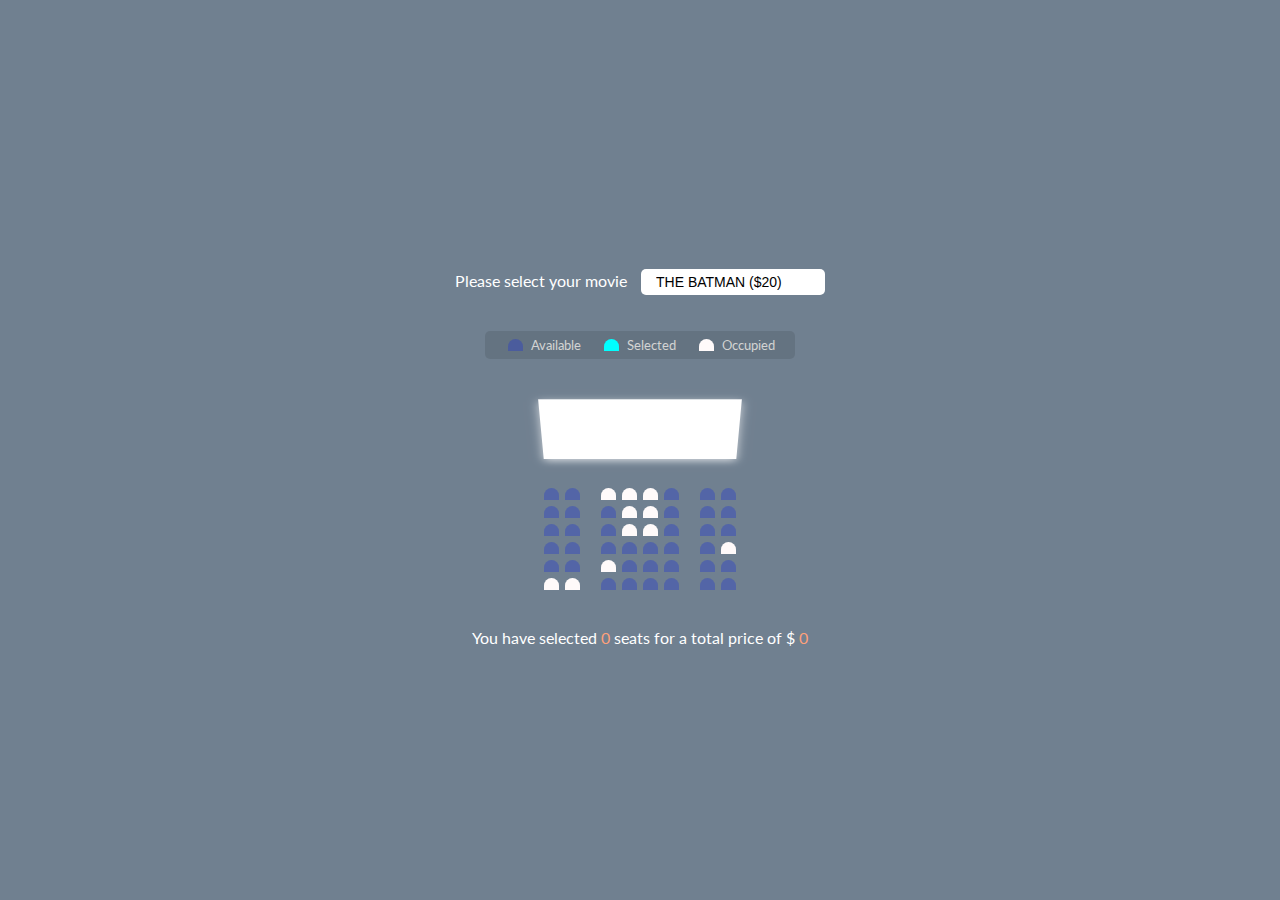
<file: Cenima App/index.html>
<!DOCTYPE html>
<html lang="en">
<head>
    <meta charset="UTF-8">
    <meta http-equiv="X-UA-Compatible" content="IE=edge">
    <meta name="viewport" content="width=device-width, initial-scale=1.0">
    <link rel="stylesheet" href="style.css">
    <title>Seat Selection</title>
</head>
<body>
    <div class="movie-container">
        <label for ="movie">Please select your movie</label>
        <!-- This is the dropdown to select movies-->
        <select id="movie">
            <option value="20">THE BATMAN ($20)</option>
            <option value="16">Top Gun: Maverick ($16)</option>
            <option value="12">Loki ($12)</option>
            <option value="10">Army of the dead ($10)</option>
            <option value="15">Extraction ($15)</option>
        </select>
    </div>
    <ul class="legend">
        <li>
            <div class="seat"></div>
            <small>Available</small>
        </li>
        <li>
            <div class="selected seat"></div>
            <small>Selected</small>
        </li>
        <li>
            <div class="seat occupied"></div>
            <small>Occupied</small>
        </li>
    </ul>
    <div class="container">
        <div class="screen"></div>
        <div class="row">
            <div class="seat"></div>
            <div class="seat"></div>
            <div class="seat occupied"></div>
            <div class="seat occupied"></div>
            <div class="seat occupied"></div>
            <div class="seat"></div>
            <div class="seat"></div>
            <div class="seat"></div>
        </div>
        <div class="row">
            <div class="seat"></div>
            <div class="seat"></div>
            <div class="seat"></div>
            <div class="seat occupied"></div>
            <div class="seat occupied"></div>
            <div class="seat"></div>
            <div class="seat"></div>
            <div class="seat"></div>
        </div>
        <div class="row">
            <div class="seat"></div>
            <div class="seat"></div>
            <div class="seat"></div>
            <div class="seat occupied"></div>
            <div class="seat occupied"></div>
            <div class="seat"></div>
            <div class="seat"></div>
            <div class="seat"></div>
        </div>
        <div class="row">
            <div class="seat"></div>
            <div class="seat"></div>
            <div class="seat"></div>
            <div class="seat"></div>
            <div class="seat"></div>
            <div class="seat"></div>
            <div class="seat"></div>
            <div class="seat occupied"></div>
        </div>
        <div class="row">
            <div class="seat"></div>
            <div class="seat"></div>
            <div class="seat occupied"></div>
            <div class="seat"></div>
            <div class="seat"></div>
            <div class="seat"></div>
            <div class="seat"></div>
            <div class="seat"></div>
        </div>
        <div class="row">
            <div class="seat occupied"></div>
            <div class="seat occupied"></div>
            <div class="seat"></div>
            <div class="seat"></div>
            <div class="seat"></div>
            <div class="seat"></div>
            <div class="seat"></div>
            <div class="seat"></div>
        </div>
    </div>
    <p class="text">
        You have selected <span id="count">0</span> seats for a total price of $ <span id="total">0</span>
    </p>
    <script src="script.js"></script>
</body>
</html>
</file>
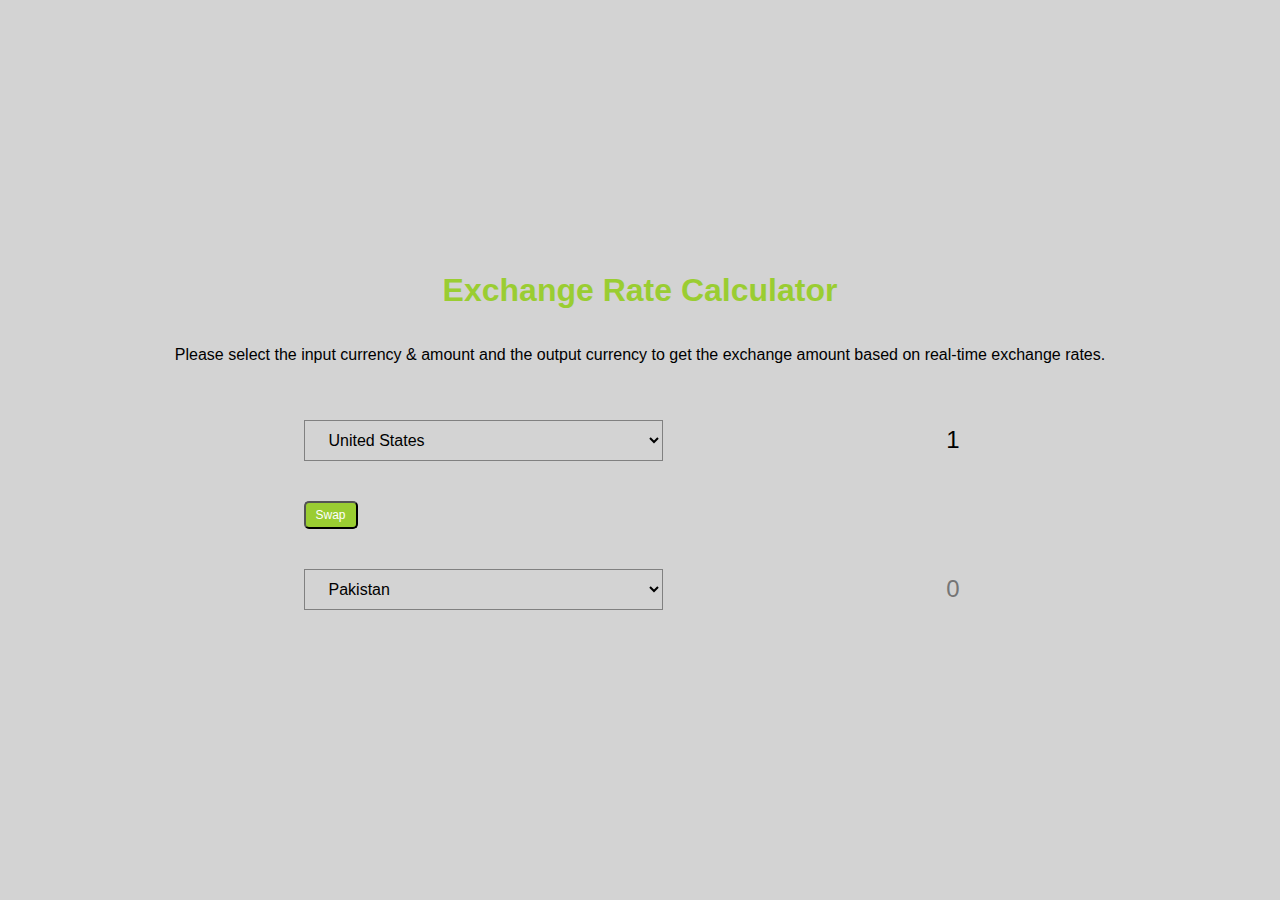
<file: Exchange Rate Calculator/index.html>
<!DOCTYPE html>
<html lang="en">
<head>
    <meta charset="UTF-8">
    <meta http-equiv="X-UA-Compatible" content="IE=edge">
    <meta name="viewport" content="width=device-width, initial-scale=1.0">
    <link rel="stylesheet" href="style.css">
    <title>Exchange Rate Calculator</title>
</head>
<body>
    <h1>Exchange Rate Calculator</h1>
    <p>Please select the input currency & amount and the output currency to get the exchange amount based on real-time exchange rates.</p>
    <div class="container">
        <div class="currency">
            <select id="currency-one">
                <option value='AFN'>Afghanistan</option>
                <option value='ALL'>Albania</option>
                <option value='DZD'>Algeria</option>
                <option value='AOA'>Angola</option>
                <option value='ARS'>Argentina</option>
                <option value='AMD'>Armenia</option>
                <option value='AWG'>Aruba</option>
                <option value='AUD'>Australia</option>
                <option value='AZN'>Azerbaijan</option>
                <option value='BSD'>Bahamas</option>
                <option value='BHD'>Bahrain</option>
                <option value='BDT'>Bangladesh</option>
                <option value='BBD'>Barbados</option>
                <option value='BYN'>Belarus</option>
                <option value='BZD'>Belize</option>
                <option value='BMD'>Bermuda</option>
                <option value='BTN'>Bhutan</option>
                <option value='BOB'>Bolivia</option>
                <option value='BAM'>Bosnia and Herzegovina</option>
                <option value='BWP'>Botswana</option>
                <option value='BRL'>Brazil</option>
                <option value='BND'>Brunei</option>
                <option value='BGN'>Bulgaria</option>
                <option value='BIF'>Burundi</option>
                <option value='KHR'>Cambodia</option>
                <option value='CAD'>Canada</option>
                <option value='CVE'>Cape Verde</option>
                <option value='KYD'>Cayman Islands</option>
                <option value='XAF'>CEMAC</option>
                <option value='XOF'>CFA</option>
                <option value='CLP'>Chile</option>
                <option value='CNY'>China</option>
                <option value='XPF'>Collectivités d'Outre-Mer</option>
                <option value='COP'>Colombia</option>
                <option value='KMF'>Comoros</option>
                <option value='CRC'>Costa Rica</option>
                <option value='HRK'>Croatia</option>
                <option value='CUC'>Cuba</option>
                <option value='CUP'>Cuba</option>
                <option value='CZK'>Czech Republic</option>
                <option value='CDF'>Democratic Republic of the Congo</option>
                <option value='DKK'>Denmark</option>
                <option value='DJF'>Djibouti</option>
                <option value='DOP'>Dominican Republic</option>
                <option value='EGP'>Egypt</option>
                <option value='ERN'>Eritrea</option>
                <option value='SZL'>Eswatini</option>
                <option value='ETB'>Ethiopia</option>
                <option value='EUR'>European Union</option>
                <option value='FKP'>Falkland Islands</option>
                <option value='FOK'>Faroe Islands</option>
                <option value='FJD'>Fiji</option>
                <option value='GEL'>Georgia</option>
                <option value='GHS'>Ghana</option>
                <option value='GIP'>Gibraltar</option>
                <option value='GTQ'>Guatemala</option>
                <option value='GGP'>Guernsey</option>
                <option value='GNF'>Guinea</option>
                <option value='GYD'>Guyana</option>
                <option value='HTG'>Haiti</option>
                <option value='HNL'>Honduras</option>
                <option value='HKD'>Hong Kong</option>
                <option value='HUF'>Hungary</option>
                <option value='ISK'>Iceland</option>
                <option value='INR'>India</option>
                <option value='IDR'>Indonesia</option>
                <option value='XDR'>International Monetary Fund</option>
                <option value='IRR'>Iran</option>
                <option value='IQD'>Iraq</option>
                <option value='IMP'>Isle of Man</option>
                <option value='ILS'>Israel</option>
                <option value='JMD'>Jamaica</option>
                <option value='JPY'>Japan</option>
                <option value='JOD'>Jordan</option>
                <option value='KZT'>Kazakhstan</option>
                <option value='KES'>Kenya</option>
                <option value='KID'>Kiribati</option>
                <option value='KWD'>Kuwait</option>
                <option value='KGS'>Kyrgyzstan</option>
                <option value='LAK'>Laos</option>
                <option value='LBP'>Lebanon</option>
                <option value='LSL'>Lesotho</option>
                <option value='LRD'>Liberia</option>
                <option value='LYD'>Libya</option>
                <option value='MOP'>Macau</option>
                <option value='MGA'>Madagascar</option>
                <option value='MWK'>Malawi</option>
                <option value='MYR'>Malaysia</option>
                <option value='MVR'>Maldives</option>
                <option value='MRU'>Mauritania</option>
                <option value='MUR'>Mauritius</option>
                <option value='MXN'>Mexico</option>
                <option value='MDL'>Moldova</option>
                <option value='MNT'>Mongolia</option>
                <option value='MAD'>Morocco</option>
                <option value='MZN'>Mozambique</option>
                <option value='MMK'>Myanmar</option>
                <option value='NAD'>Namibia</option>
                <option value='NPR'>Nepal</option>
                <option value='ANG'>Netherlands Antilles</option>
                <option value='NZD'>New Zealand</option>
                <option value='NIO'>Nicaragua</option>
                <option value='NGN'>Nigeria</option>
                <option value='MKD'>North Macedonia</option>
                <option value='NOK'>Norway</option>
                <option value='OMR'>Oman</option>
                <option value='XCD'>Organisation of Eastern Caribbean States</option>
                <option value='PKR'>Pakistan</option>
                <option value='PAB'>Panama</option>
                <option value='PGK'>Papua New Guinea</option>
                <option value='PYG'>Paraguay</option>
                <option value='PEN'>Peru</option>
                <option value='PHP'>Philippines</option>
                <option value='PLN'>Poland</option>
                <option value='QAR'>Qatar</option>
                <option value='RON'>Romania</option>
                <option value='RUB'>Russia</option>
                <option value='RWF'>Rwanda</option>
                <option value='SHP'>Saint Helena</option>
                <option value='WST'>Samoa</option>
                <option value='STN'>São Tomé and Príncipe</option>
                <option value='SAR'>Saudi Arabia</option>
                <option value='RSD'>Serbia</option>
                <option value='SCR'>Seychelles</option>
                <option value='SLL'>Sierra Leone</option>
                <option value='SGD'>Singapore</option>
                <option value='SBD'>Solomon Islands</option>
                <option value='SOS'>Somalia</option>
                <option value='ZAR'>South Africa</option>
                <option value='KRW'>South Korea</option>
                <option value='SSP'>South Sudan</option>
                <option value='LKR'>Sri Lanka</option>
                <option value='SDG'>Sudan</option>
                <option value='SRD'>Suriname</option>
                <option value='SEK'>Sweden</option>
                <option value='CHF'>Switzerland</option>
                <option value='SYP'>Syria</option>
                <option value='TWD'>Taiwan</option>
                <option value='TJS'>Tajikistan</option>
                <option value='TZS'>Tanzania</option>
                <option value='THB'>Thailand</option>
                <option value='GMD'>The Gambia</option>
                <option value='TOP'>Tonga</option>
                <option value='TTD'>Trinidad and Tobago</option>
                <option value='TND'>Tunisia</option>
                <option value='TRY'>Turkey</option>
                <option value='TMT'>Turkmenistan</option>
                <option value='TVD'>Tuvalu</option>
                <option value='UGX'>Uganda</option>
                <option value='UAH'>Ukraine</option>
                <option value='AED'>United Arab Emirates</option>
                <option value='GBP'>United Kingdom</option>
                <option value selected='USD'>United States</option>
                <option value='UYU'>Uruguay</option>
                <option value='UZS'>Uzbekistan</option>
                <option value='VUV'>Vanuatu</option>
                <option value='VES'>Venezuela</option>
                <option value='VND'>Vietnam</option>
                <option value='YER'>Yemen</option>
                <option value='ZMW'>Zambia</option>
            </select>
            <input type="number" id="amount-one" placeholder="0" value="1">
        </div>
        <div class="swap-rates-container">
            <button class="btn" id="swap">
                Swap
            </button>
            <div class="rate" id="rate"></div>
        </div>
        <div class="currency">
            <select id="currency-two">
                <option value='AFN'>Afghanistan</option>
                <option value='ALL'>Albania</option>
                <option value='DZD'>Algeria</option>
                <option value='AOA'>Angola</option>
                <option value='ARS'>Argentina</option>
                <option value='AMD'>Armenia</option>
                <option value='AWG'>Aruba</option>
                <option value='AUD'>Australia</option>
                <option value='AZN'>Azerbaijan</option>
                <option value='BSD'>Bahamas</option>
                <option value='BHD'>Bahrain</option>
                <option value='BDT'>Bangladesh</option>
                <option value='BBD'>Barbados</option>
                <option value='BYN'>Belarus</option>
                <option value='BZD'>Belize</option>
                <option value='BMD'>Bermuda</option>
                <option value='BTN'>Bhutan</option>
                <option value='BOB'>Bolivia</option>
                <option value='BAM'>Bosnia and Herzegovina</option>
                <option value='BWP'>Botswana</option>
                <option value='BRL'>Brazil</option>
                <option value='BND'>Brunei</option>
                <option value='BGN'>Bulgaria</option>
                <option value='BIF'>Burundi</option>
                <option value='KHR'>Cambodia</option>
                <option value='CAD'>Canada</option>
                <option value='CVE'>Cape Verde</option>
                <option value='KYD'>Cayman Islands</option>
                <option value='XAF'>CEMAC</option>
                <option value='XOF'>CFA</option>
                <option value='CLP'>Chile</option>
                <option value='CNY'>China</option>
                <option value='XPF'>Collectivités d'Outre-Mer</option>
                <option value='COP'>Colombia</option>
                <option value='KMF'>Comoros</option>
                <option value='CRC'>Costa Rica</option>
                <option value='HRK'>Croatia</option>
                <option value='CUC'>Cuba</option>
                <option value='CUP'>Cuba</option>
                <option value='CZK'>Czech Republic</option>
                <option value='CDF'>Democratic Republic of the Congo</option>
                <option value='DKK'>Denmark</option>
                <option value='DJF'>Djibouti</option>
                <option value='DOP'>Dominican Republic</option>
                <option value='EGP'>Egypt</option>
                <option value='ERN'>Eritrea</option>
                <option value='SZL'>Eswatini</option>
                <option value='ETB'>Ethiopia</option>
                <option value='EUR'>European Union</option>
                <option value='FKP'>Falkland Islands</option>
                <option value='FOK'>Faroe Islands</option>
                <option value='FJD'>Fiji</option>
                <option value='GEL'>Georgia</option>
                <option value='GHS'>Ghana</option>
                <option value='GIP'>Gibraltar</option>
                <option value='GTQ'>Guatemala</option>
                <option value='GGP'>Guernsey</option>
                <option value='GNF'>Guinea</option>
                <option value='GYD'>Guyana</option>
                <option value='HTG'>Haiti</option>
                <option value='HNL'>Honduras</option>
                <option value='HKD'>Hong Kong</option>
                <option value='HUF'>Hungary</option>
                <option value='ISK'>Iceland</option>
                <option value='INR'>India</option>
                <option value='IDR'>Indonesia</option>
                <option value='XDR'>International Monetary Fund</option>
                <option value='IRR'>Iran</option>
                <option value='IQD'>Iraq</option>
                <option value='IMP'>Isle of Man</option>
                <option value='ILS'>Israel</option>
                <option value='JMD'>Jamaica</option>
                <option value='JPY'>Japan</option>
                <option value='JOD'>Jordan</option>
                <option value='KZT'>Kazakhstan</option>
                <option value='KES'>Kenya</option>
                <option value='KID'>Kiribati</option>
                <option value='KWD'>Kuwait</option>
                <option value='KGS'>Kyrgyzstan</option>
                <option value='LAK'>Laos</option>
                <option value='LBP'>Lebanon</option>
                <option value='LSL'>Lesotho</option>
                <option value='LRD'>Liberia</option>
                <option value='LYD'>Libya</option>
                <option value='MOP'>Macau</option>
                <option value='MGA'>Madagascar</option>
                <option value='MWK'>Malawi</option>
                <option value='MYR'>Malaysia</option>
                <option value='MVR'>Maldives</option>
                <option value='MRU'>Mauritania</option>
                <option value='MUR'>Mauritius</option>
                <option value='MXN'>Mexico</option>
                <option value='MDL'>Moldova</option>
                <option value='MNT'>Mongolia</option>
                <option value='MAD'>Morocco</option>
                <option value='MZN'>Mozambique</option>
                <option value='MMK'>Myanmar</option>
                <option value='NAD'>Namibia</option>
                <option value='NPR'>Nepal</option>
                <option value='ANG'>Netherlands Antilles</option>
                <option value='NZD'>New Zealand</option>
                <option value='NIO'>Nicaragua</option>
                <option value='NGN'>Nigeria</option>
                <option value='MKD'>North Macedonia</option>
                <option value='NOK'>Norway</option>
                <option value='OMR'>Oman</option>
                <option value='XCD'>Organisation of Eastern Caribbean States</option>
                <option value selected='PKR'>Pakistan</option>
                <option value='PAB'>Panama</option>
                <option value='PGK'>Papua New Guinea</option>
                <option value='PYG'>Paraguay</option>
                <option value='PEN'>Peru</option>
                <option value='PHP'>Philippines</option>
                <option value='PLN'>Poland</option>
                <option value='QAR'>Qatar</option>
                <option value='RON'>Romania</option>
                <option value='RUB'>Russia</option>
                <option value='RWF'>Rwanda</option>
                <option value='SHP'>Saint Helena</option>
                <option value='WST'>Samoa</option>
                <option value='STN'>São Tomé and Príncipe</option>
                <option value='SAR'>Saudi Arabia</option>
                <option value='RSD'>Serbia</option>
                <option value='SCR'>Seychelles</option>
                <option value='SLL'>Sierra Leone</option>
                <option value='SGD'>Singapore</option>
                <option value='SBD'>Solomon Islands</option>
                <option value='SOS'>Somalia</option>
                <option value='ZAR'>South Africa</option>
                <option value='KRW'>South Korea</option>
                <option value='SSP'>South Sudan</option>
                <option value='LKR'>Sri Lanka</option>
                <option value='SDG'>Sudan</option>
                <option value='SRD'>Suriname</option>
                <option value='SEK'>Sweden</option>
                <option value='CHF'>Switzerland</option>
                <option value='SYP'>Syria</option>
                <option value='TWD'>Taiwan</option>
                <option value='TJS'>Tajikistan</option>
                <option value='TZS'>Tanzania</option>
                <option value='THB'>Thailand</option>
                <option value='GMD'>The Gambia</option>
                <option value='TOP'>Tonga</option>
                <option value='TTD'>Trinidad and Tobago</option>
                <option value='TND'>Tunisia</option>
                <option value='TRY'>Turkey</option>
                <option value='TMT'>Turkmenistan</option>
                <option value='TVD'>Tuvalu</option>
                <option value='UGX'>Uganda</option>
                <option value='UAH'>Ukraine</option>
                <option value='AED'>United Arab Emirates</option>
                <option value='GBP'>United Kingdom</option>
                <option value='USD'>United States</option>
                <option value='UYU'>Uruguay</option>
                <option value='UZS'>Uzbekistan</option>
                <option value='VUV'>Vanuatu</option>
                <option value='VES'>Venezuela</option>
                <option value='VND'>Vietnam</option>
                <option value='YER'>Yemen</option>
                <option value='ZMW'>Zambia</option>
            </select>
            <input type="number" id="amount-two" placeholder="0">
        </div>
    </div>
    <script src="script.js"></script>
</body>
</html>
</file>
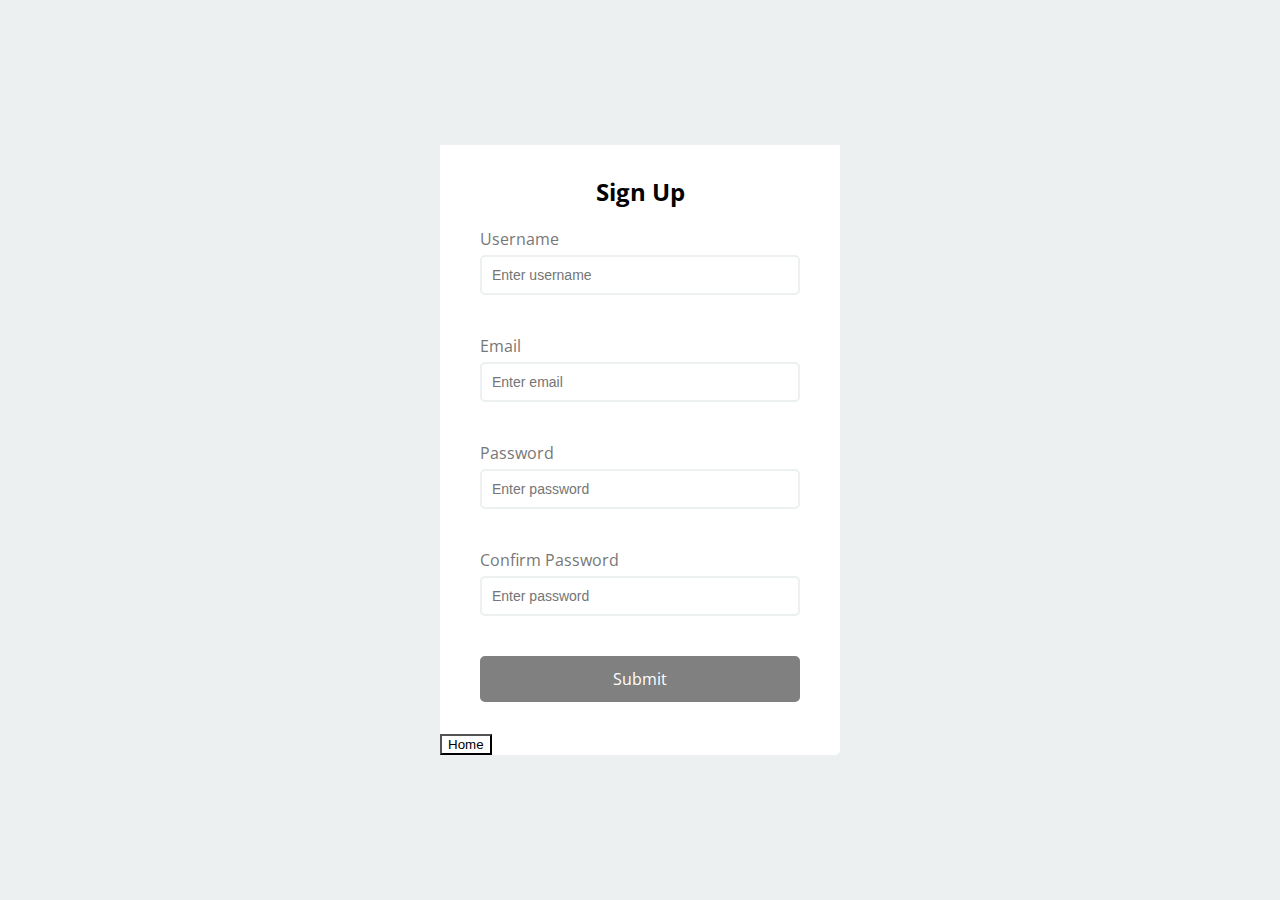
<file: Form_Validation/index.html>
<!DOCTYPE html>
<html lang="en">
<head>
    <meta charset="UTF-8">
    <meta http-equiv="X-UA-Compatible" content="IE=edge">
    <meta name="viewport" content="width=device-width, initial-scale=1.0">
    <link rel="stylesheet" href="style.css">
    <title>HTML Form Validation</title>
    </head>
<body>
    <div class="container">
        <form id="form" class="form">
            <h2>Sign Up</h2>
            <div class="form-control">
                <label for="username">Username</label>
                <input type="text" id="username" placeholder="Enter username">
                <small>Error message</small>
            </div>
            <div class="form-control">
                <label for="email">Email</label>
                <input type="email" id="email" placeholder="Enter email">
                <small>Error message</small>
            </div>
            <div class="form-control">
                <label for="password">Password</label>
                <input type="password" id="password" placeholder="Enter password">
                <small>Error message</small>
            </div>
            <div class="form-control">
                <label for="password2">Confirm Password</label>
                <input type="password" id="password2" placeholder="Enter password">
                <small>Error message</small>
            </div>
            <button type="submit">Submit</button>
        </form>
        <a href="../index.html">
            <button class="Home">Home</button>
        </a>
    </div>
    <script src="script.js"></script>
</body>
</html>
</file>
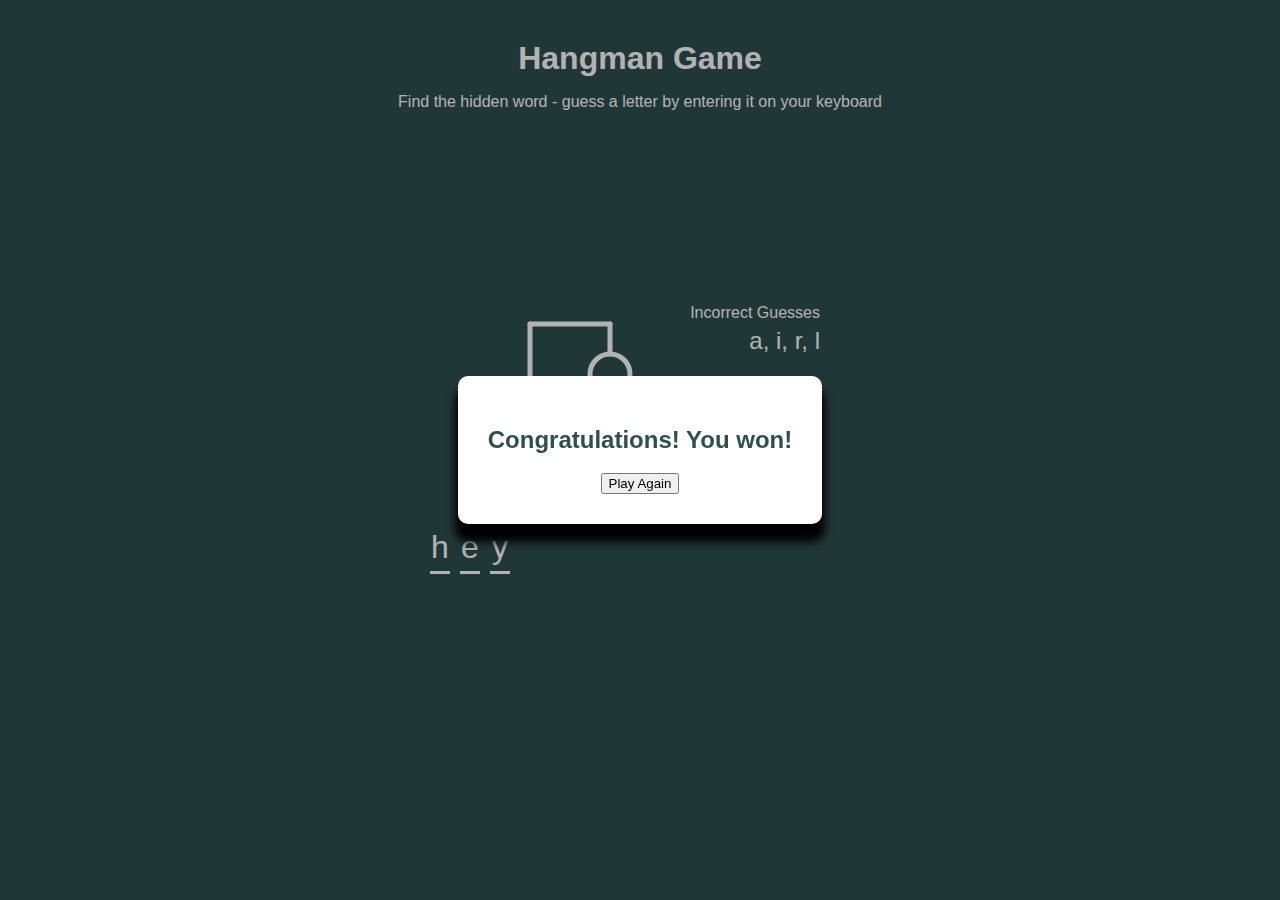
<file: Hangman Game/index.html>
<!DOCTYPE html>
<html lang="en">
<head>
    <meta charset="UTF-8">
    <meta http-equiv="X-UA-Compatible" content="IE=edge">
    <meta name="viewport" content="width=device-width, initial-scale=1.0">
    <link rel="stylesheet" href="style.css">
    <title>Hangman</title>
</head>
<body>
    <h1>Hangman Game</h1>
    <p>Find the hidden word - guess a letter by entering it on your keyboard</p>
    <div class="game-container">
        <svg class="figure-container">
            <!-- This is the hanging platform -->
            <line x1="60" y1="20" x2="140" y2="20" />
            <line x1="140" y1="20" x2="140" y2="50" />
            <line x1="60" y1="20" x2="60" y2="230" />
            <line x1="30" y1="200" x2="90" y2="230" />
            <!-- This is the hangman -->
            <!-- This is the head -->
            <circle cx="140" cy="70" r="20"></circle>
            <!-- This is the body -->
            <line x1="140" y1="120" x2="110" y2="100" />
            <line x1="140" y1="120" x2="170" y2="100" />
        </svg>
        <div class="incorrect-letters-container">
            <div id="incorrect-letters">
                <p>Incorrect Guesses</p>
                <span>a, i, r, l</span>
            </div>
        </div>
        <!--This is the container for the selected words-->
        <div class="word" id="word">
            <div class="letter">h</div>
            <div class="letter">e</div>
            <div class="letter">y</div>
        </div>
        <!-- This is the popup -->
        <div class="poup-container" id="popup-container">
            <div class="popup">
                <h2 id="final-message">
                    Congratulations! You won!
                </h2>
                <button id="play-btn">Play Again</button>
            </div>
        </div>
        <!-- This is the notification if user enters a repeat words-->
    </div>
    <script src="script.js"></script>
</body>
</html>
</file>
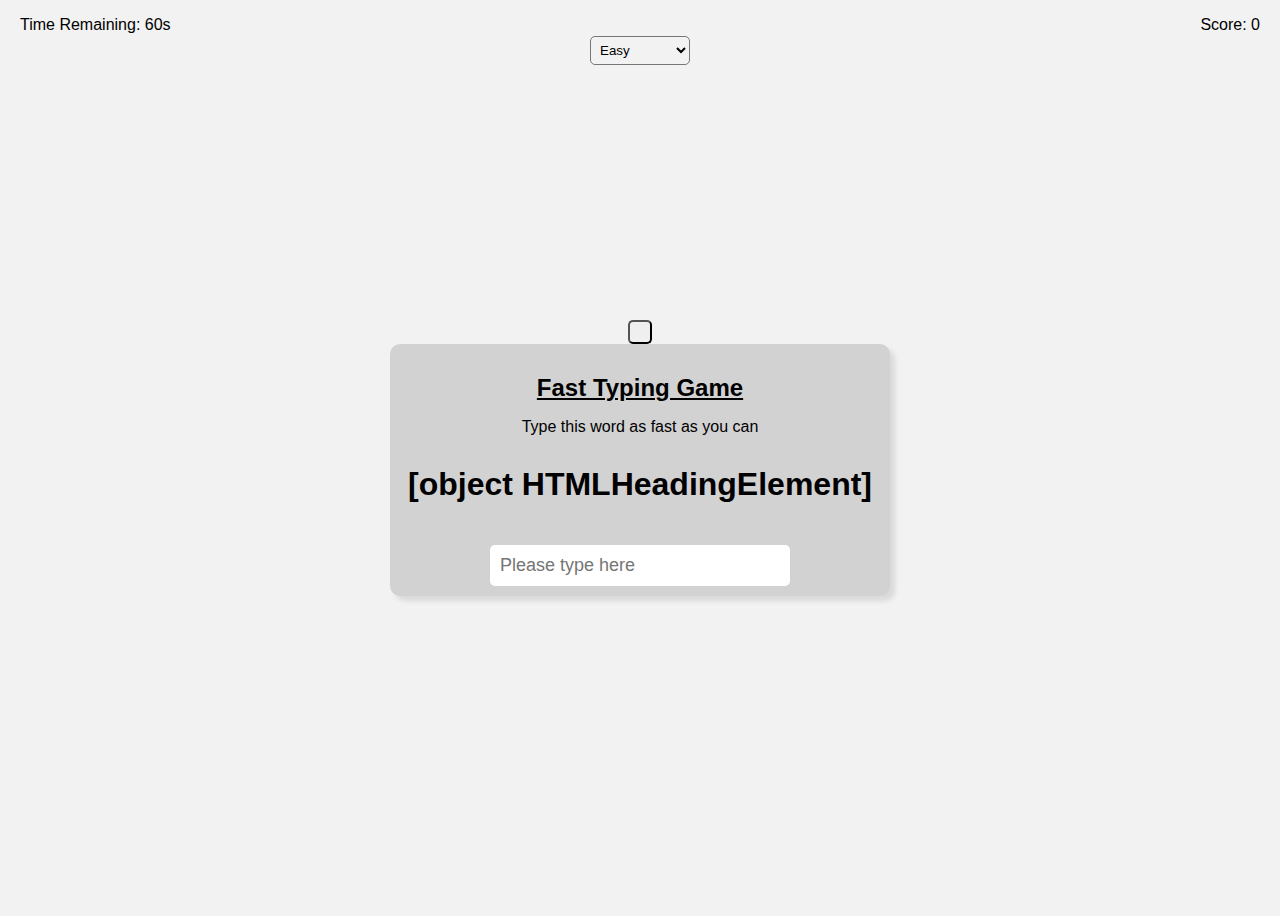
<file: project12/index.html>
<!DOCTYPE html>
<html lang="en">
<head>
    <meta charset="UTF-8">
    <meta http-equiv="X-UA-Compatible" content="IE=edge">
    <meta name="viewport" content="width=device-width, initial-scale=1.0">
    <link rel="stylesheet" href="style.css">
    <title>Typing Game</title>
</head>
<body>
    <button id="form">

        <i class="fas fa-tools fa 2x"></i>
    </button>
    <!-- Settings section -->
    <div class="settings" id="setting">
        <!-- Difficulty Settings -->
        <select id="difficulty">
            <option value="easy">Easy</option>
            <option value="medium">Medium</option>
            <option value="hard">Hard</option>
        </select>
    </div>
    <!-- Main Game Container -->
    <div class="container">
        <!-- Heading -->
        <h2>Fast Typing Game</h2>
        <!-- Instructions for Player -->
        <p>Type this word as fast as you can</p>
        <!-- Word to type -->
        <h1 id="word">Name</h1>
        <!-- INput for user to type the displayed word -->
        <input type="text" id="user-word" placeholder="Please type here" autocomplete="off" />
        <!-- Timer Container -->
        <p class="timer">
            Time Remaining: <span id="time">60s</span>
        </p>
        <!-- Score Container -->
        <p class="scorecard">
            Score: <span id="score">0</span>
        </p>
    </div>
    <!-- End of Game Container -->
    <div class="gameover" id="gameover"></div>
    <script src="script.js"></script>
</body>
</html>
</file>
<file: Cenima App/style.css>
@import url('https://fonts.googleapis.com/css2?family=Lato&display=swap');
*{
    box-sizing: border-box;
}
body{
    background-color: slategray;
    display: flex;
    flex-direction: column;
    color: white;
    align-items: center;
    justify-content: center;
    height: 100vh;
    font-family: 'Lato', sans-serif;
    margin: 0;
}
.movie-container{
    margin: 20px 0;
}
.movie-container select{
    background-color: white;
    border:0;
    border-radius: 5px;
    font-size: 14px;
    margin-left: 10px;
    padding: 5px 15px 5px 15px;
    appearance: none;
    -moz-appearance: none;
    -webkit-appearance: none;
}
.seat{
    background-color: rgba(18, 42, 221, 0.309);
    height: 12px;
    width: 15px;
    margin: 3px;
    border-top-left-radius: 10px;
    border-top-right-radius: 10px;
}
.seat.selected {
    background-color: aqua;
}
.seat.occupied {
    background-color: snow;
}
.seat:nth-of-type(2){
    margin-right: 18px;
}
.seat:nth-last-of-type(2){
    margin-left: 18px;
}
.seat:not(.occupied):hover{
    cursor: pointer;
    transform: scale(1.2);
}
.legend{
    background-color: rgba(0, 0, 0, 0.1);
    padding: 5px 10px 5px 10px;
    border-radius: 5px;
    color: lightgrey;
    list-style-type: none;
    display: flex;
    justify-content: space-between;
}
.legend li{
    display: flex;
    align-items: center;
    justify-content: center;
    margin: 0 10px;
}
.legend li small{
    margin-left: 5px;
}
.legend .seat:not(.occupied):hover{
    cursor: default;
    transform: scale(1);
}
.container{
    perspective: 1000px;
    margin-bottom: 30px;
}
.row{
    display: flex;
}
.screen{
    background-color: white;
    height: 80px;
    width: 100%;
    margin: 15px 0;
    transform: rotateX(-45deg);
    box-shadow: 0 3px 10px rgba(255, 255, 255, 0.7);
}
p.text{
    margin: 5px 0;
}
p.text span{
    color:lightsalmon;
}
</file>
<file: Exchange Rate Calculator/style.css>
* {
    box-sizing: border-box;
}
body {
    background-color: lightgray;
    font-family: Arial, Helvetica, sans-serif;
    display: flex;
    flex-direction: column;
    align-items: center;
    justify-content: center;
    height: 100vh;
    margin: 0;
    padding: 20px;
}
h1 {
    color:yellowgreen;
}
p {
    text-align: center;
}
.btn {
    color: white;
    background-color: yellowgreen;
    cursor: pointer;
    border-radius: 5px;
    font-size: 12px;
    padding: 5px 10px;
}
.currency {
    padding: 40px 0;
    display: flex;
    align-items: center;
    justify-content: space-between;
}
.currency select {
    padding: 10px 20px 10px;
    border: 1px solid gray;
    font-size: 16px;
    background: transparent;
}
.currency input {
    border: 0;
    background: transparent;
    font-size: 24px;
    text-align: right;
}
.swap-rate-container {
    display: flex;
    align-items: center;
    justify-content: space-between;
}
.rate {
    color: yellowgreen;
    font-size: 16px;
    padding: 0 10px;
}
select:focus, input:focus, button:focus {
    outline: 0;
}
</file>
<file: Form_Validation/style.css>
@import url('https://fonts.googleapis.com/css2?family=Open+Sans&display=swap');
:root{
    --success-color: green;
    --error-color: orangered;
}
* {
    box-sizing: border-box;
    background-color: white;
}
body {
    background-color: #ecf0f1;
    font-family: 'Open Sans', sans-serif;
    display: flex;
    align-items: center;
    justify-content: center;
    min-height: 100vh;
    margin: 0;
}

.container {
    background-color: white;
    border-radius: 5px;
    box-shadow: 0 2px 10px rgba (0,0,0,0.3);
    width: 400px;
}
h2 {
    text-align: center;
    margin: 0 0 20px;
}
.form {
    padding: 30px 40px;
}
.form-control {
    margin-bottom: 20px;
    padding-bottom: 20px;
    position: relative;
}
.form-control label {
    color: #777;
    display: block;
    margin-bottom: 5px;
}
.form-control input {
    border: 2px solid #ecf0f1;
    border-radius: 5px;
    display: block;
    width: 100%;
    padding: 10px;
    font-size: 14px;
}
.form-control input:focus {
    outline: 0;
    border-color: #777;
}
.form-control .success input {
    border-color: var(--success-color);
}
.form-control .error input {
    border-color: var(--error-color);
}
.form-control small{
    color: var(--error-color);
    position: absolute;
    bottom: 0;
    left: 0;
    visibility: hidden;
}
.form-control .error small{
    visibility: visible;
}
.form button{
    cursor: pointer;
    background-color: grey;
    border: 2px solid gray;
    border-radius: 5px;
    color: white;
    display: block;
    font-size: 16px;
    padding: 10px;
    margin-top: 16px;
    width: 100%;
    font-family: 'Open Sans', sans-serif;
}
</file>
<file: Hangman Game/style.css>
*{
    box-sizing: border-box;
}
body{
    background-color: darkslategray;
    color: white;
    font-family: Arial, Helvetica, sans-serif;
    display: flex;
    flex-direction: column;
    align-items: center;
    height: 80vh;
    margin: 20px;
}
h1{
    margin: 20px 0 0;
}
.game-container{
    padding: 20px 30px;
    position: relative;
    margin: auto;
    height: 300px;
    width: 400px;
}
.incorrect-letters-container{
    position: absolute;
    top: 20px;
    right: 20px;
    display: flex;
    flex-direction: column;
    text-align: right;
}
.incorrect-letters-container p{
    margin: 0 0 5px;
}
.incorrect-letters-container span{
    font-size: 24px;
}
.word{
    display: flex;
    position: absolute;
    bottom: 10px;

    transform: translateX(-50%);
}
.letter{
    border-bottom: 3px solid white;
    display: inline-flex;
    font-size: 32px;
    align-items: center;
    justify-content: center;
    margin: 0 5px;
    height: 50px;
    width: 20px;
}
.poup-container{
    background-color: rgba(0, 0, 0, 0.3);
    position: fixed;
    top: 0;
    right: 0;
    bottom: 0;
    left: 0;
    display: flex;
    align-items: center;
    justify-content: center;
    /* display: none; */
}
.popup{
    background-color: white;
    color: darkslategray;
    border-radius: 10px;
    box-shadow: 0 15px 10px 3px rgba(0, 0, 0, 1);
    padding: 30px;
    text-align: center;
}

.figure-container{
    fill:transparent;
    stroke: white;
    stroke-width: 5px;
    stroke-linecap: round;
}
.figure-part{
    display: none;
}
</file>
<file: project12/style.css>
* {
    box-sizing: border-box;
}
body {
    background-color: #f2f2f2;
    display: flex;
    flex-direction: column;
    align-items: center;
    justify-content: center;
    min-height: 100vh;
    marging: 0;
    font-family: 'Open Sans', sans-serif;
}
button {
    cursor: pointer;
    border-radius: 5px;
    padding: 10px;
}
.settings-btn {
    position: absolute;
    bottom: 50px;
    left: 50px;
}
.settings {
    position: absolute;
    top: 0;
    left: 0;
    background-color: rgba (0,0,0,0.3);
    height: 100px;
    width: 100%;
    display: flex;
    align-items: center;
    justify-content: center;
    font-weight: bold;
    transform: translateY(0);
    transition: transform 0.5s ease-in-out;
}
.settings.hide {
    transform: translateY(-100%);
}
select {
    width: 100px;
    padding: 5px;
    border-radius: 5px;
    background-color: #f2f2f2;
}
.container {
    background-color: #d2d2d2;
    padding: 10px;
    border-radius: 10px;
    text-align: center;
    width: 500px;
    box-shadow: 5px 5px 5px rgba(0, 0, 0, 0.1);
}
.container h2 {
    margin-bottom: 0px;
    text-decoration: underline;
}
.container h1 {
    margin-top: 30px;
}
.container input {
    border: 0;
    border-radius: 5px;
    width: 300px;
    padding: 10px;
    margin-top: 20px;
    font-size: 18px;
}
.scorecard {
    position: absolute;
    top: 0;
    right: 20px;
}
.timer {
    position: absolute;
    top: 0;
    left: 20px;
}
.gameover {
    display: none;
    align-items: center;
    justify-content: center;
    flex-direction: column;
    background-color: #d2d2d2;
    height: 100%;
    width: 100%;
    top: 0;
    left: 0;
    position: absolute;
}
</file>
